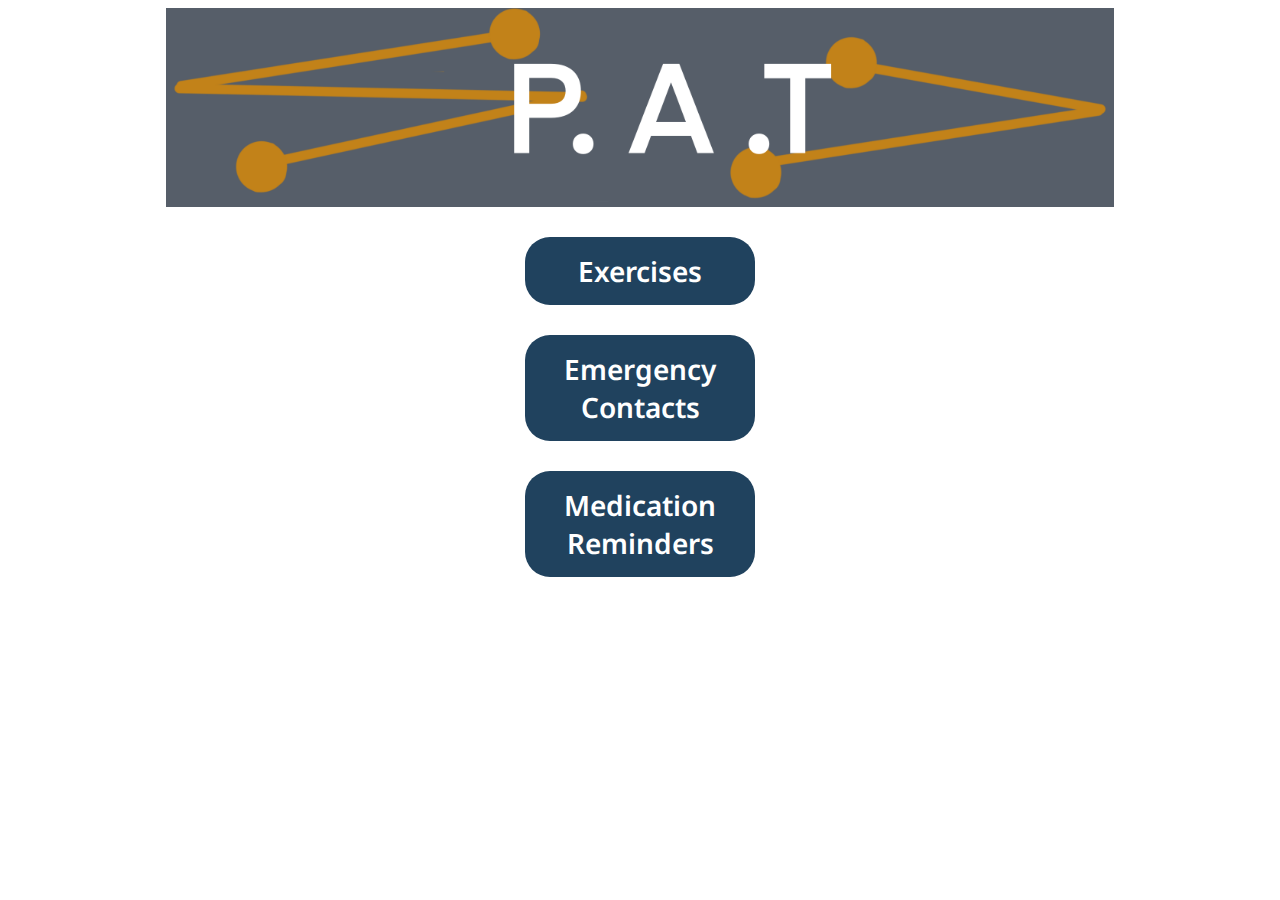
<file: index.html>
<!DOCTYPE html>
<html lang="en">
<head>
    <meta charset="UTF-8">
    <meta http-equiv="X-UA-Compatible" content="IE=edge">
    <meta name="viewport" content="width=device-width, initial-scale=1.0">

    <meta name="description" content="P.A.T.">
    <link rel="stylesheet" href="style.css">
    <title>P.A.T.</title>
</head>
<body>
    <div> <img id="banner" src="Images/Banner.png" alt="Banner"></div>
    <a href="Exercise/exercise.html" class="nav-link">Exercises</a>
    <a href="Emergency/emergencyContacts.html" class="nav-link">Emergency Contacts</a>
    <a href="Remind/medicationReminders.html" class="nav-link">Medication Reminders</a>
</body>
</html>
</file>
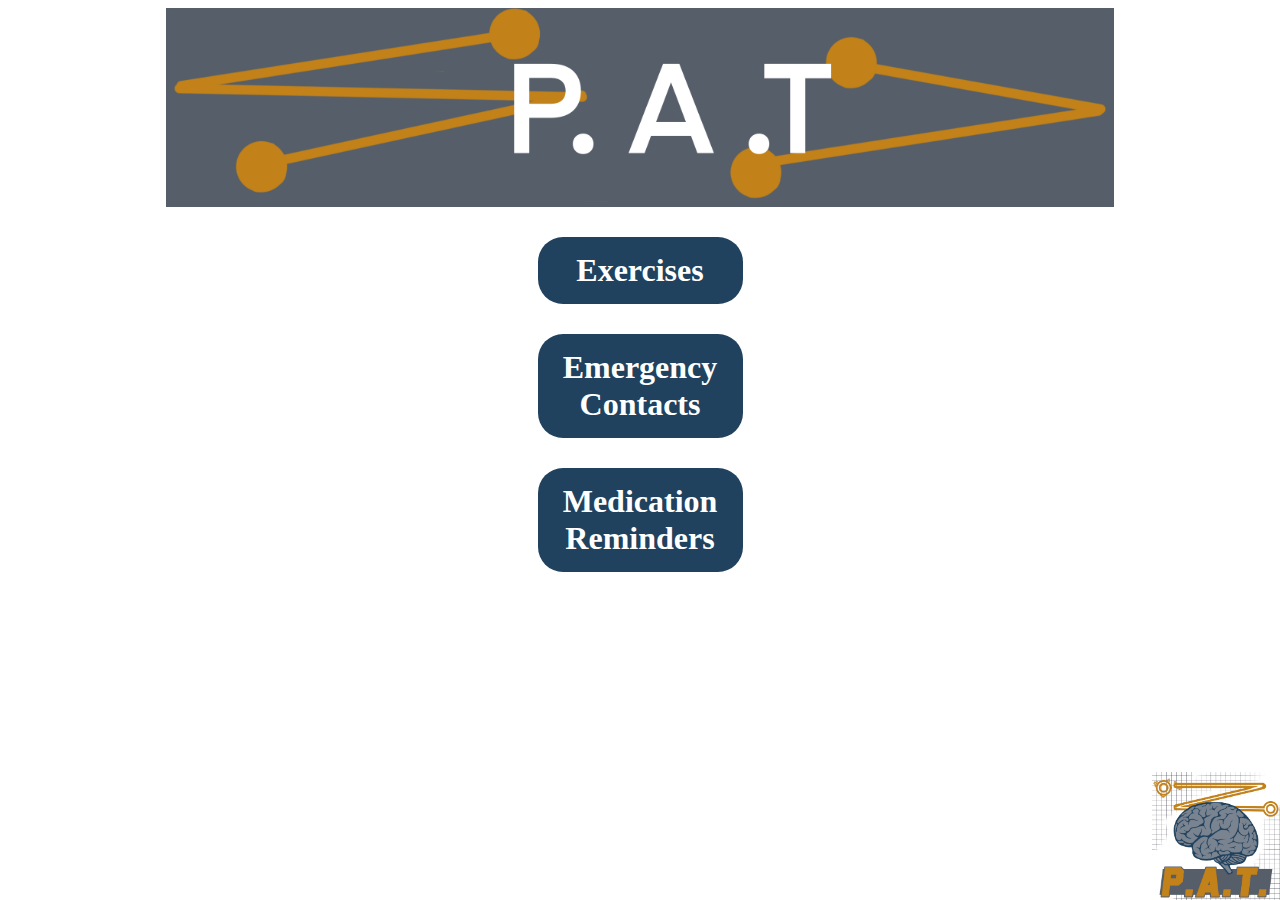
<file: Home/index.html>
<!DOCTYPE html>
<html lang="en">
<head>
    <meta charset="UTF-8">
    <meta http-equiv="X-UA-Compatible" content="IE=edge">
    <meta name="viewport" content="width=device-width, initial-scale=1.0">
    <meta name="description" content="Congressional App">
    <link rel="stylesheet" href="style.css">
    <title>Congressional App</title>
</head>
<body>
    <div> <img id="banner" src="/Images/Banner.png" alt="Banner "></div>
    <img id="logo" src="/Images/Logo .jpeg" alt="Logo">
    <a href="/Exercise/exercise.html"><h1 id="one">Exercises</h1></a>
    <a href="/Emergency/emergencyContacts.html"><h1 id="two">Emergency Contacts</h1></a>
    <a href="/Remind/medicationReminders.html"><h1 id="three">Medication Reminders</h1></a>
</body>
</html>
</file>
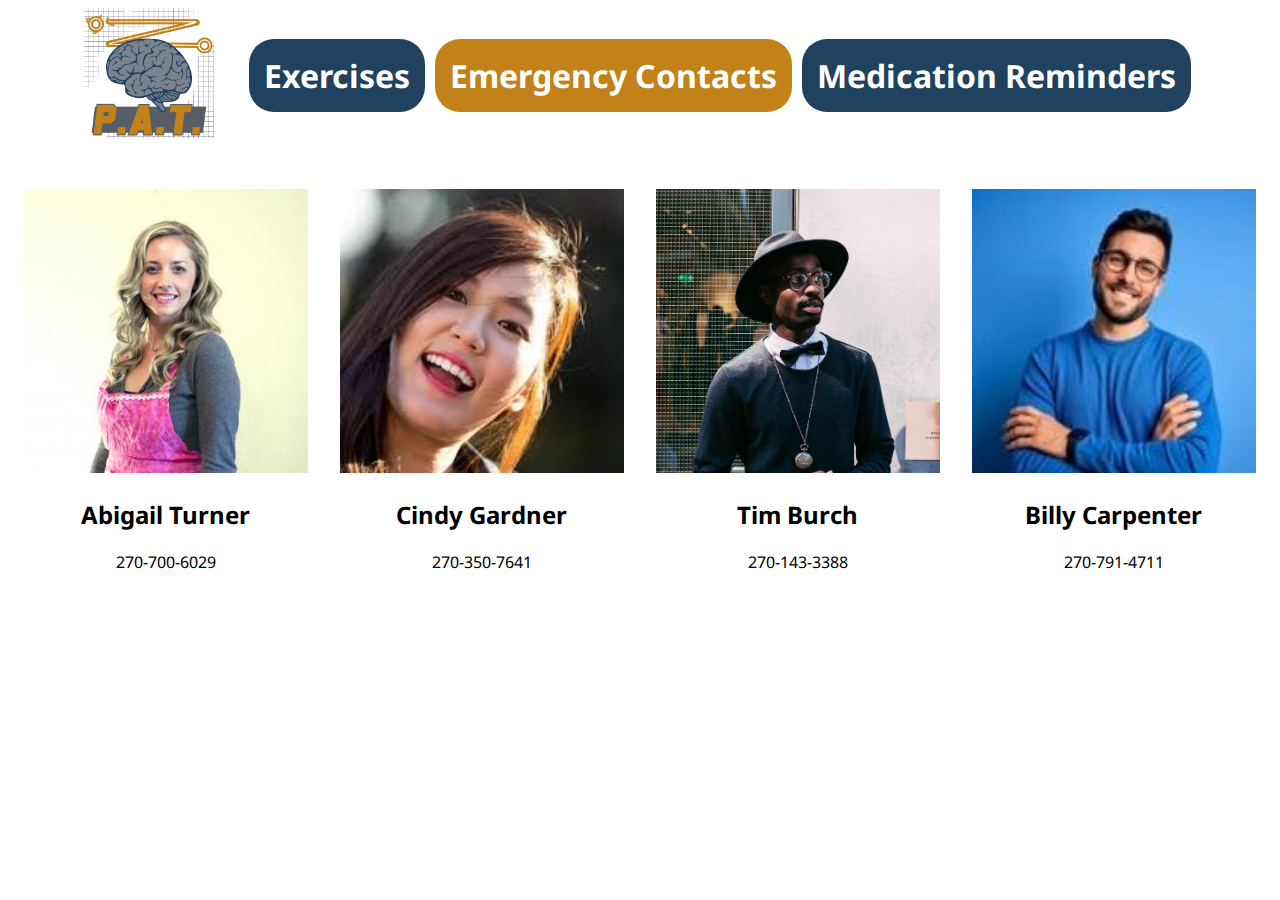
<file: Emergency/emergencyContacts.html>
<!DOCTYPE html>
<html lang="en">
<head>
    <meta charset="UTF-8">
    <meta http-equiv="X-UA-Compatible" content="IE=edge">
    <meta name="viewport" content="width=device-width, initial-scale=1.0">

    <meta name="description" content="Emergency Contacts">
    <link rel="stylesheet" href="emergencyCon.css">
    <title>Emergency Contacts - P.A.T.</title>
</head>
<body>
    <div id="button">
        <a href="../index.html"><img id="logo" src="../Images/Logo.jpeg" alt="Logo"></a>
        <a href="../Exercise/exercise.html"><h1 class="nav-link">Exercises</h1></a>
        <a href="emergencyContacts.html"><h1 class="nav-link selected-link">Emergency Contacts</h1></a>
        <a href="../Remind/medicationReminders.html"><h1 class="nav-link">Medication Reminders</h1></a>
    </div>
    <div class="pic">
        <img src="../Images/AbigailTurner.JPG" alt="Abigail Turner">
        <h2>Abigail Turner</h2>
        <p>270-700-6029</p>
    </div>
    <div class="pic">
        <img src="../Images/CindyGardner.JPG" alt="Cindy Gardner">
        <h2>Cindy Gardner</h2>
        <p>270-350-7641</p>
    </div>
    <div class="pic">
        <img src="../Images/TimBurch.JPG" alt="Tim Burch">
        <h2>Tim Burch</h2>
        <p>270-143-3388</p>
    </div>
    <div class="pic">
        <img src="../Images/BillyCarpenter.jpg" alt="Billy Carpenter">
        <h2>Billy Carpenter</h2>
        <p>270-791-4711</p>
    </div>
</body>
</html>
</file>
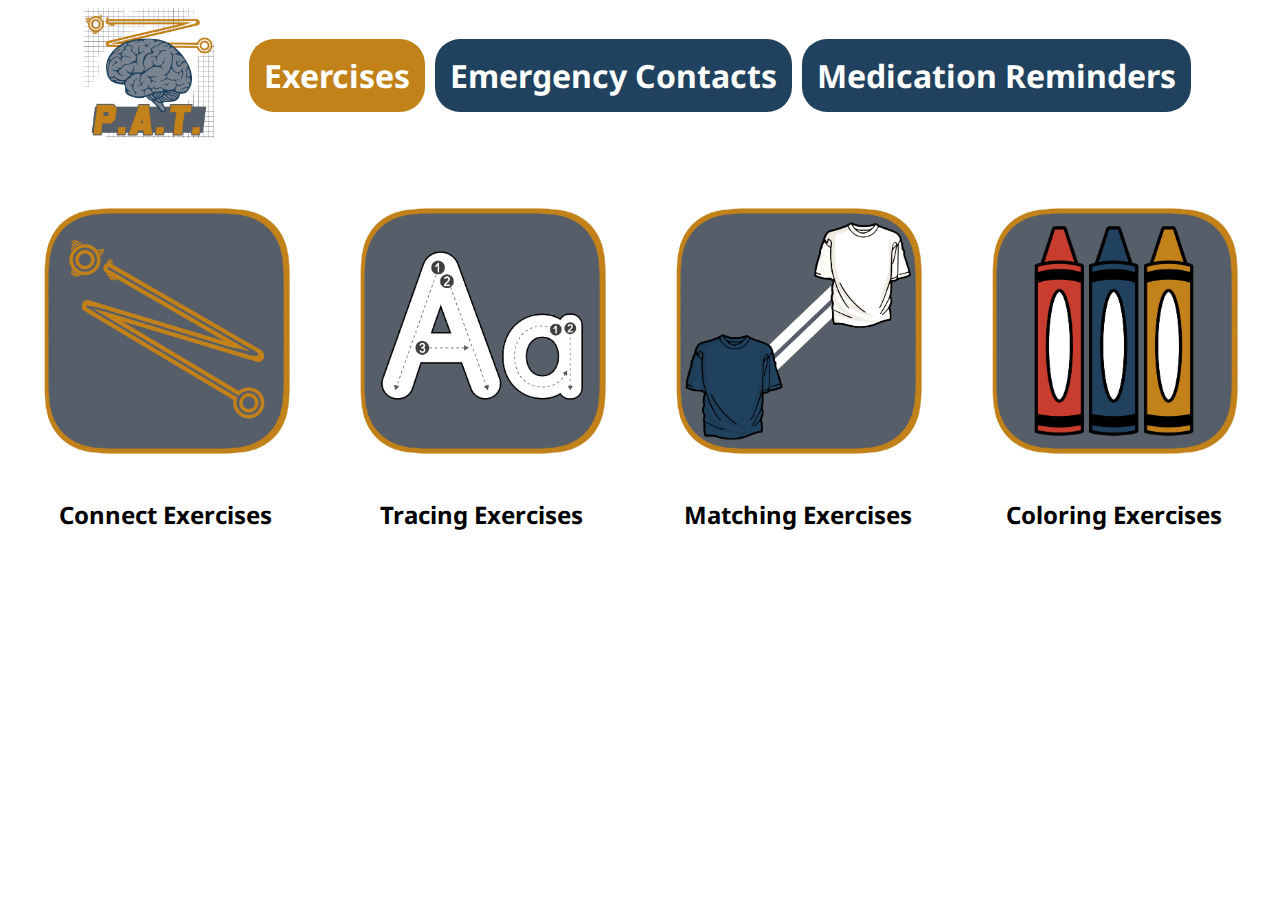
<file: Exercise/exercise.html>
<!DOCTYPE html>
<html lang="en">
<head>
    <meta charset="UTF-8">
    <meta http-equiv="X-UA-Compatible" content="IE=edge">
    <meta name="viewport" content="width=device-width, initial-scale=1.0">

    <meta name="description" content="EXERCISE PAGE">
    <link rel="stylesheet" href="exercise.css">
    <title>Exercises - P.A.T.</title>
</head>
<body>
    <div id="button">
        <a href="../index.html"><img id="logo" src="../Images/Logo.jpeg" alt="Logo"></a>
        <a href="exercise.html"><h1 class="nav-link selected-link">Exercises</h1></a>
        <a href="../Emergency/emergencyContacts.html"><h1 class="nav-link">Emergency Contacts</h1></a>
        <a href="../Remind/medicationReminders.html"><h1 class="nav-link">Medication Reminders</h1></a>
    </div>
    <div class="pic">
        <img src="../Images/Connecting.jpg" alt="Connect">
        <h2>Connect Exercises</h2>
    </div>
    <div class="pic">
        <img src="../Images/Tracing.jpg" alt="Tracing">
        <h2>Tracing Exercises</h2>
    </div>
    <div class="pic">
        <img src="../Images/Matching.jpg" alt="Matching">
        <h2>Matching Exercises</h2>
    </div>
    <div class="pic">
        <img src="../Images/Coloring.jpg" alt="Coloring"> 
        <h2>Coloring Exercises</h2>
    </div>
</body>
</html>
</file>
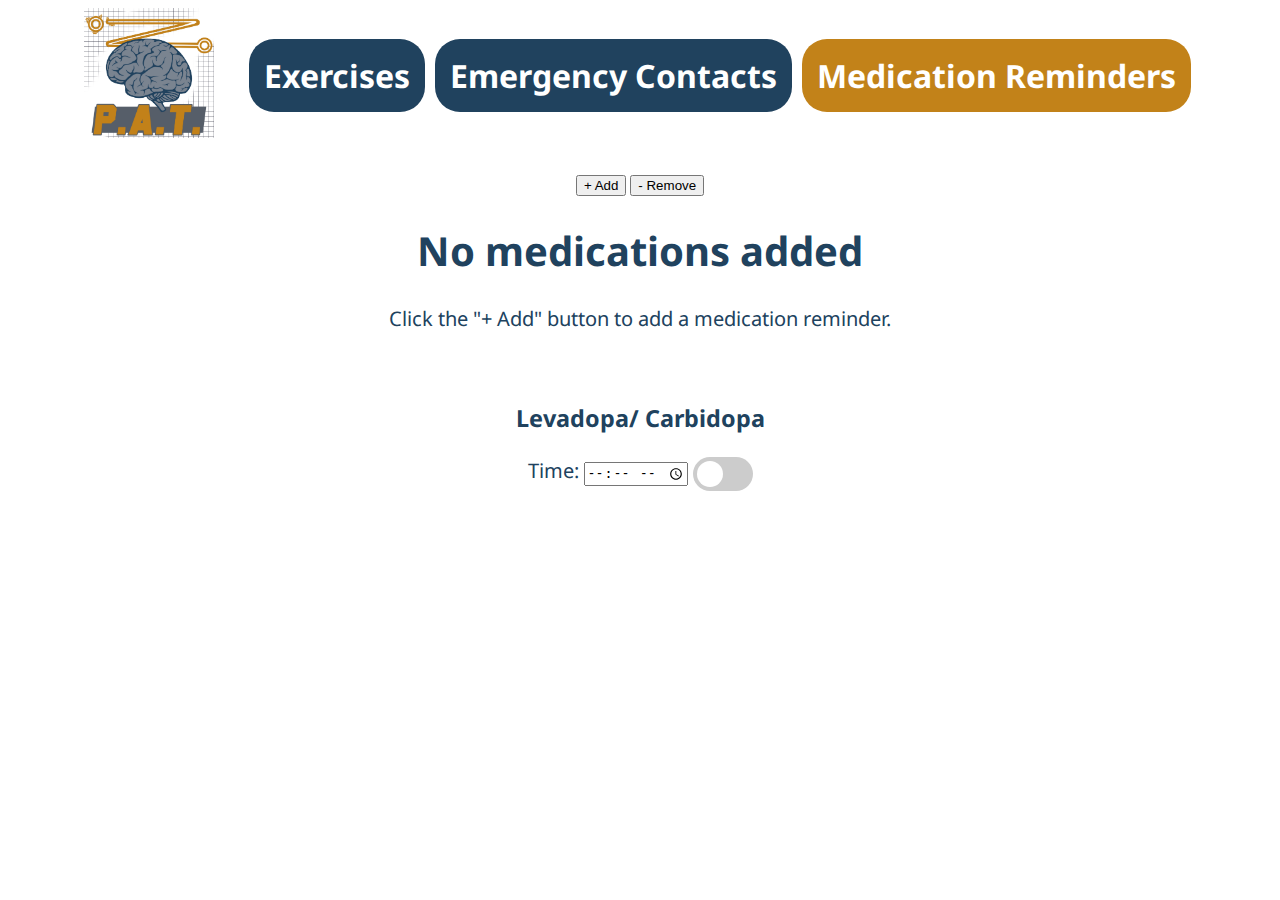
<file: Remind/medicationReminders.html>
<!DOCTYPE html>
<html lang="en">
<head>
    <meta charset="UTF-8">
    <meta http-equiv="X-UA-Compatible" content="IE=edge">
    <meta name="viewport" content="width=device-width, initial-scale=1.0">

    <meta name="description" content="Medication Reminders">
    <link rel="stylesheet" href="medicaRemin.css">
    <title>Medication Reminders - P.A.T.</title>
</head>
<body>
    <div id="button">
        <a href="../index.html"><img id="logo" src="../Images/Logo.jpeg" alt="Logo"></a>
        <a href="../Exercise/exercise.html"><h1 class="nav-link">Exercises</h1></a>
        <a href="../Emergency/emergencyContacts.html"><h1 class="nav-link">Emergency Contacts</h1></a>
        <a href="medicationReminders.html"><h1 class="nav-link selected-link">Medication Reminders</h1></a>
    </div>
    <div id="reminders-controls">
        <button id="add-med">+ Add</button>
        <button id="rem-med">- Remove</button>
    </div>
    <div id="main">
        <h1>No medications added</h1>
        <p>Click the "+ Add" button to add a medication reminder.</p>
        <br />
        <h3>Levadopa/ Carbidopa</h3>
        <label>
            Time: 
            <input type="time">
        </label>
        <label class="switch">
            <input type="checkbox">
            <span class="slider round"></span>
        </label>
        
    </div>
    <script src="script.js"></script>
</body>
</html>
</file>
<file: style.css>
/* Google Fonts, Noto Sans */
@import url('https://fonts.googleapis.com/css2?family=Noto+Sans:ital,wght@0,300;0,400;0,500;0,600;0,700;0,800;0,900;1,300;1,400;1,500;1,600;1,700;1,800;1,900&display=swap');
/* 
font-family: 'Noto Sans', sans-serif; 
*/



body {
    font-family: 'Noto Sans', sans-serif; 
}

#banner {
    display: block;
    width: 75%;
    margin: auto;
}

.nav-link {
    display: block;
    color: white;
    text-align: center;
    background-color: #20425E;
    width: 200px;
    margin: auto;
    border-radius: 25px;
    padding: 15px;
    margin-top: 30px;
    text-decoration: none;
    font-weight:600;
    font-size:28px;
}
</file>
<file: Home/style.css>
#banner {
    display: block;
    width: 75%;
    margin: auto;
}
#logo {
    width: 10%;
    position: absolute;
    bottom:  0px;
    right: 0px;
}
a {
    text-decoration: none;
}
#one {
    color: white;
    text-align: center;
    background-color: #20425E;
    width: 175px;
    margin: auto;
    border-radius: 25px;
    padding: 15px;
    margin-top: 30px;
    text-decoration: none;
}
#two {
    color: white;
    text-align: center;
    background-color: #20425E;
    width: 175px;
    margin: auto;
    border-radius: 25px;
    padding: 15px;
    margin-top: 30px;
    text-decoration: none;
}
#three {
    color: white;
    text-align: center;
    background-color: #20425E;
    width: 175px;
    margin: auto;
    border-radius: 25px;
    padding: 15px;
    margin-top: 30px;
    text-decoration: none;
}
</file>
<file: Emergency/emergencyCon.css>
/* Google Fonts, Noto Sans */
@import url('https://fonts.googleapis.com/css2?family=Noto+Sans:ital,wght@0,300;0,400;0,500;0,600;0,700;0,800;0,900;1,300;1,400;1,500;1,600;1,700;1,800;1,900&display=swap');
/* 
font-family: 'Noto Sans', sans-serif; 
*/



body {
    font-family: 'Noto Sans', sans-serif; 
}

#button {
    display:flex;
    align-items: center;
    justify-content:center;
    margin-bottom: 30px;
    margin-left:auto;
    margin-right:auto;
}
#logo {
    margin-right:30px;
    width: 130px;
}
a {
    text-decoration: none;
}
div {
    text-align: center;
}
.nav-link {
    color: white;
    text-align: center;
    background-color: #20425E;
    width: 175px;
    margin: 0 5px;
    border-radius: 25px;
    padding: 15px;
    margin-top: 10px;
    margin-bottom: 20px;
    text-decoration: none;
    display: inline;
}
.selected-link {
    background-color: #C28219;
}

.pic {
    width: 22.5%;
    margin: 1.25%;
    float: left;
    text-align: center;
}
.pic img {
    width: 100%;
}
#button {
    margin-bottom: 30px;
}
</file>
<file: Exercise/exercise.css>
/* Google Fonts, Noto Sans */
@import url('https://fonts.googleapis.com/css2?family=Noto+Sans:ital,wght@0,300;0,400;0,500;0,600;0,700;0,800;0,900;1,300;1,400;1,500;1,600;1,700;1,800;1,900&display=swap');
/* 
font-family: 'Noto Sans', sans-serif; 
*/



body {
    font-family: 'Noto Sans', sans-serif; 
}

#button {
    display:flex;
    align-items: center;
    justify-content:center;
    margin-bottom: 30px;
    margin-left:auto;
    margin-right:auto;
}
#logo {
    margin-right:30px;
    width: 130px;
}
a {
    text-decoration: none;
}
div {
    text-align: center;
}
.nav-link {
    color: white;
    text-align: center;
    background-color: #20425E;
    width: 175px;
    margin: 0 5px;
    border-radius: 25px;
    padding: 15px;
    margin-top: 10px;
    margin-bottom: 20px;
    text-decoration: none;
    display: inline;
}
.selected-link {
    background-color: #C28219;
}

.pic {
    width: 22.5%;
    margin: 1.25%;
    float: left;
    text-align: center;
}
.pic img {
    width: 100%;
}
</file>
<file: Remind/medicaRemin.css>
/* Google Fonts, Noto Sans */
@import url('https://fonts.googleapis.com/css2?family=Noto+Sans:ital,wght@0,300;0,400;0,500;0,600;0,700;0,800;0,900;1,300;1,400;1,500;1,600;1,700;1,800;1,900&display=swap');
/* 
font-family: 'Noto Sans', sans-serif; 
*/



body {
    font-family: 'Noto Sans', sans-serif; 
}

#button {
    display:flex;
    align-items: center;
    justify-content:center;
    margin-bottom: 30px;
    margin-left:auto;
    margin-right:auto;
}
#logo {
    margin-right:30px;
    width: 130px;
}
a {
    text-decoration: none;
}
div {
    text-align: center;
}
.nav-link {
    color: white;
    text-align: center;
    background-color: #20425E;
    width: 175px;
    margin: 0 5px;
    border-radius: 25px;
    padding: 15px;
    margin-top: 10px;
    margin-bottom: 20px;
    text-decoration: none;
    display: inline;
}
.selected-link {
    background-color: #C28219;
}

#main {
    font-size:1.25em;
    text-align: center;
    color: #20425E;
}
ul {
    list-style-type: none;
}
li {
    margin:20px;
}

/* The switch - the box around the slider */
.switch {
    position: relative;
    display: inline-block;
    width: 60px;
    height: 34px;
}
  
/* Hide default HTML checkbox */
.switch input {
    opacity: 0;
    width: 0;
    height: 0;
}
  
/* The slider */
.slider {
    position: absolute;
    cursor: pointer;
    top: 0;
    left: 0;
    right: 0;
    bottom: 0;
    background-color: #ccc;
    -webkit-transition: .4s;
    transition: .4s;
}
  
.slider:before {
    position: absolute;
    content: "";
    height: 26px;
    width: 26px;
    left: 4px;
    bottom: 4px;
    background-color: white;
    -webkit-transition: .4s;
    transition: .4s;
}
  
input:checked + .slider {
    background-color: #2196F3;
}
  
input:focus + .slider {
    box-shadow: 0 0 1px #2196F3;
}
  
input:checked + .slider:before {
    -webkit-transform: translateX(26px);
    -ms-transform: translateX(26px);
    transform: translateX(26px);
}
  
/* Rounded sliders */
.slider.round {
    border-radius: 34px;
}
  
.slider.round:before {
    border-radius: 50%;
}
</file>
